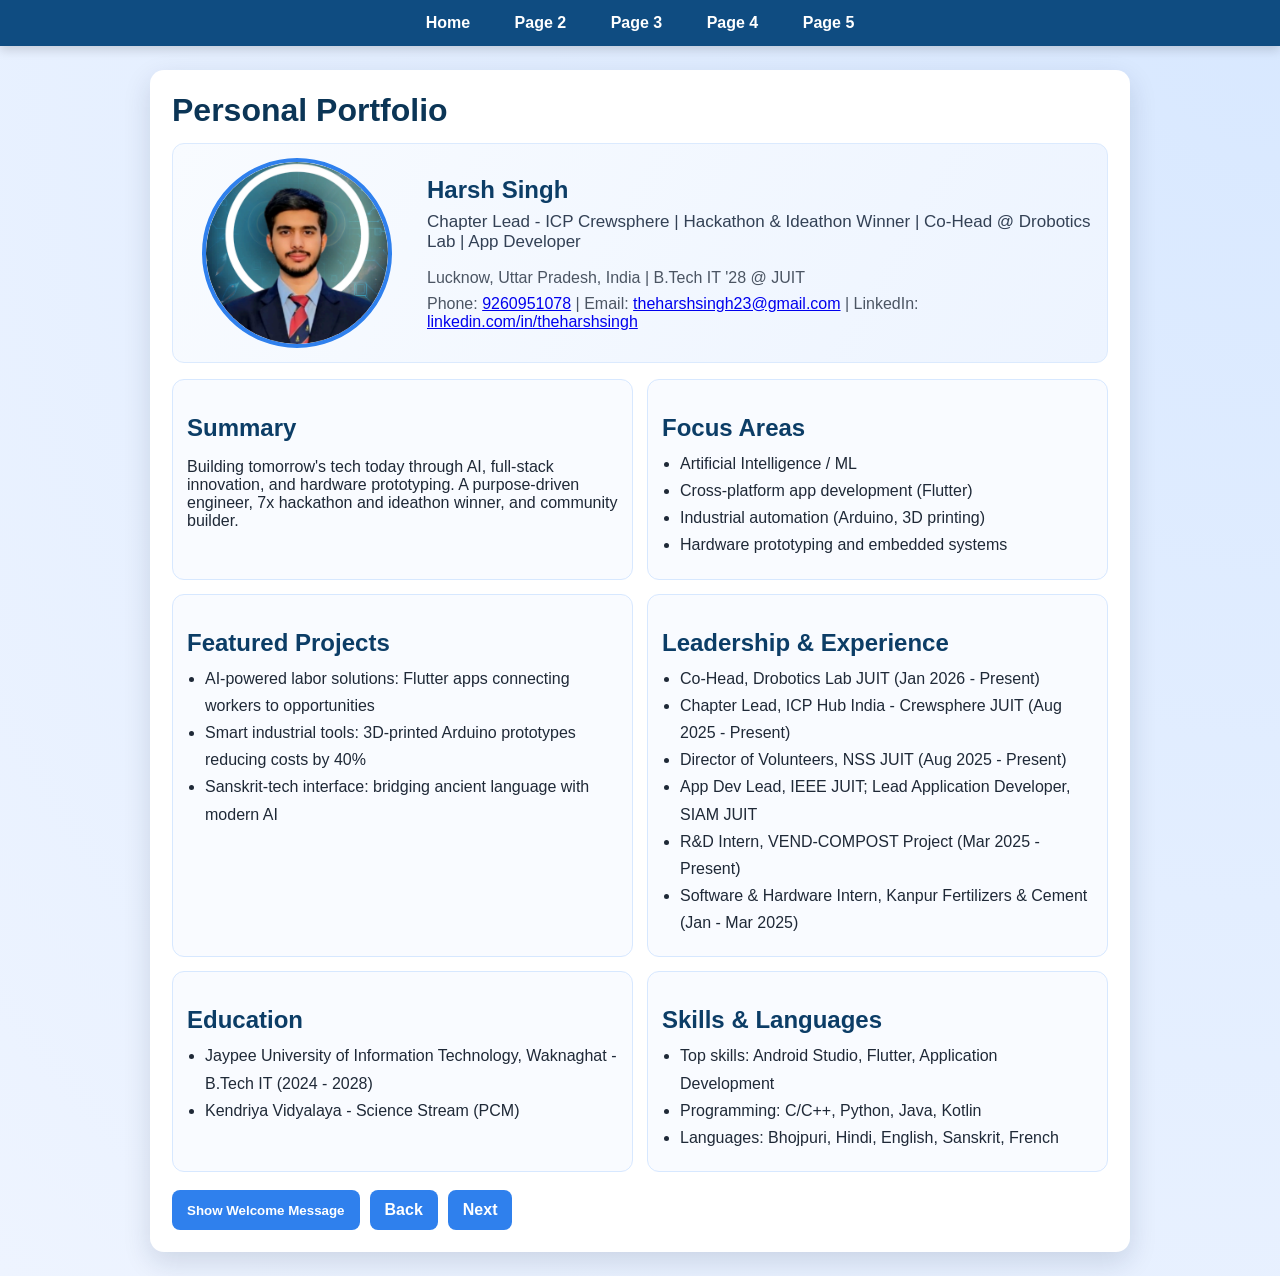
<file: index.html>
<!DOCTYPE html>
<html lang="en">
<head>
  <meta charset="UTF-8" />
  <meta name="viewport" content="width=device-width, initial-scale=1.0" />
  <title>Harsh Singh | Portfolio</title>
  <style>
    :root {
      --primary: #0f4c81;
      --secondary: #2f80ed;
      --bg: #eef4ff;
      --card: #ffffff;
      --text: #1f2937;
      --muted: #4b5563;
    }

    * {
      box-sizing: border-box;
    }

    body {
      margin: 0;
      font-family: "Segoe UI", Tahoma, sans-serif;
      background: radial-gradient(circle at top right, #d8e8ff, var(--bg));
      color: var(--text);
    }

    .navbar {
      background-color: var(--primary);
      padding: 14px;
      text-align: center;
      position: sticky;
      top: 0;
      z-index: 10;
      box-shadow: 0 4px 10px rgba(0, 0, 0, 0.15);
    }

    .navbar a {
      color: #fff;
      text-decoration: none;
      margin: 0 10px;
      font-weight: 600;
      padding: 6px 10px;
      border-radius: 6px;
      transition: background-color 0.2s ease;
    }

    .navbar a:hover {
      background-color: rgba(255, 255, 255, 0.18);
    }

    .container {
      max-width: 980px;
      margin: 24px auto;
      padding: 22px;
      background: var(--card);
      border-radius: 14px;
      box-shadow: 0 10px 28px rgba(14, 36, 70, 0.14);
    }

    .profile {
      display: grid;
      grid-template-columns: 220px 1fr;
      gap: 20px;
      align-items: center;
      padding: 14px;
      border: 1px solid #dbeafe;
      border-radius: 12px;
      background: linear-gradient(120deg, #f8fbff, #edf4ff);
    }

    .profile img {
      width: 190px;
      height: 190px;
      border-radius: 50%;
      border: 4px solid var(--secondary);
      object-fit: cover;
      justify-self: center;
      background: #fff;
    }

    h1 {
      margin: 0 0 14px;
      color: #0b3556;
    }

    h2 {
      margin-bottom: 8px;
      color: #0c3d66;
    }

    .section-grid {
      display: grid;
      grid-template-columns: repeat(2, minmax(260px, 1fr));
      gap: 14px;
      margin-top: 16px;
    }

    .card {
      background: #f9fbff;
      border: 1px solid #d7e8ff;
      border-radius: 12px;
      padding: 14px;
    }

    .card ul {
      margin: 6px 0;
      padding-left: 18px;
      line-height: 1.7;
    }

    .muted {
      color: var(--muted);
      margin: 8px 0 0;
    }

    .controls {
      display: flex;
      gap: 10px;
      flex-wrap: wrap;
      margin-top: 18px;
    }

    .btn {
      border: none;
      padding: 11px 15px;
      border-radius: 8px;
      background: var(--secondary);
      color: #fff;
      cursor: pointer;
      text-decoration: none;
      font-weight: 600;
      transition: transform 0.2s ease, background-color 0.2s ease;
    }

    .btn:hover {
      transform: translateY(-2px);
      background: #1f6fd8;
    }

    .footer-note {
      margin-top: 14px;
      color: #6b7280;
      font-size: 14px;
    }

    @media (max-width: 760px) {
      .profile {
        grid-template-columns: 1fr;
        text-align: center;
      }

      .section-grid {
        grid-template-columns: 1fr;
      }
    }
  </style>
</head>
<body>
  <nav class="navbar">
    <a href="index.html">Home</a>
    <a href="page2.html">Page 2</a>
    <a href="page3.html">Page 3</a>
    <a href="page4.html">Page 4</a>
    <a href="page5.php">Page 5</a>
  </nav>

  <main class="container">
    <h1>Personal Portfolio</h1>

    <section class="profile">
      <img src="images/profile.png" alt="Harsh Singh" />
      <div>
        <h2 style="margin: 0;">Harsh Singh</h2>
        <p style="margin-top: 8px; color: #334155; font-size: 17px;">
          Chapter Lead - ICP Crewsphere | Hackathon & Ideathon Winner | Co-Head @ Drobotics Lab | App Developer
        </p>
        <p class="muted">Lucknow, Uttar Pradesh, India | B.Tech IT '28 @ JUIT</p>
        <p class="muted">
          Phone: <a href="tel:9260951078">9260951078</a> | Email:
          <a href="mailto:theharshsingh23@gmail.com">theharshsingh23@gmail.com</a> | LinkedIn:
          <a href="https://www.linkedin.com/in/theharshsingh/" target="_blank" rel="noopener">linkedin.com/in/theharshsingh</a>
        </p>
      </div>
    </section>

    <section class="section-grid">
      <article class="card">
        <h2>Summary</h2>
        <p>
          Building tomorrow's tech today through AI, full-stack innovation, and hardware prototyping. A
          purpose-driven engineer, 7x hackathon and ideathon winner, and community builder.
        </p>
      </article>

      <article class="card">
        <h2>Focus Areas</h2>
        <ul>
          <li>Artificial Intelligence / ML</li>
          <li>Cross-platform app development (Flutter)</li>
          <li>Industrial automation (Arduino, 3D printing)</li>
          <li>Hardware prototyping and embedded systems</li>
        </ul>
      </article>

      <article class="card">
        <h2>Featured Projects</h2>
        <ul>
          <li>AI-powered labor solutions: Flutter apps connecting workers to opportunities</li>
          <li>Smart industrial tools: 3D-printed Arduino prototypes reducing costs by 40%</li>
          <li>Sanskrit-tech interface: bridging ancient language with modern AI</li>
        </ul>
      </article>

      <article class="card">
        <h2>Leadership & Experience</h2>
        <ul>
          <li>Co-Head, Drobotics Lab JUIT (Jan 2026 - Present)</li>
          <li>Chapter Lead, ICP Hub India - Crewsphere JUIT (Aug 2025 - Present)</li>
          <li>Director of Volunteers, NSS JUIT (Aug 2025 - Present)</li>
          <li>App Dev Lead, IEEE JUIT; Lead Application Developer, SIAM JUIT</li>
          <li>R&D Intern, VEND-COMPOST Project (Mar 2025 - Present)</li>
          <li>Software & Hardware Intern, Kanpur Fertilizers & Cement (Jan - Mar 2025)</li>
        </ul>
      </article>

      <article class="card">
        <h2>Education</h2>
        <ul>
          <li>Jaypee University of Information Technology, Waknaghat - B.Tech IT (2024 - 2028)</li>
          <li>Kendriya Vidyalaya - Science Stream (PCM)</li>
        </ul>
      </article>

      <article class="card">
        <h2>Skills & Languages</h2>
        <ul>
          <li>Top skills: Android Studio, Flutter, Application Development</li>
          <li>Programming: C/C++, Python, Java, Kotlin</li>
          <li>Languages: Bhojpuri, Hindi, English, Sanskrit, French</li>
        </ul>
      </article>
    </section>


    <div class="controls">
      <button class="btn" onclick="showWelcome()">Show Welcome Message</button>
      <a class="btn" href="index.html">Back</a>
      <a class="btn" href="page2.html">Next</a>
    </div>
  </main>

  <script>
    function showWelcome() {
      alert("Welcome! Explore all pages to see HTML, CSS, JS and PHP mini apps.");
    }
  </script>
</body>
</html>
</file>
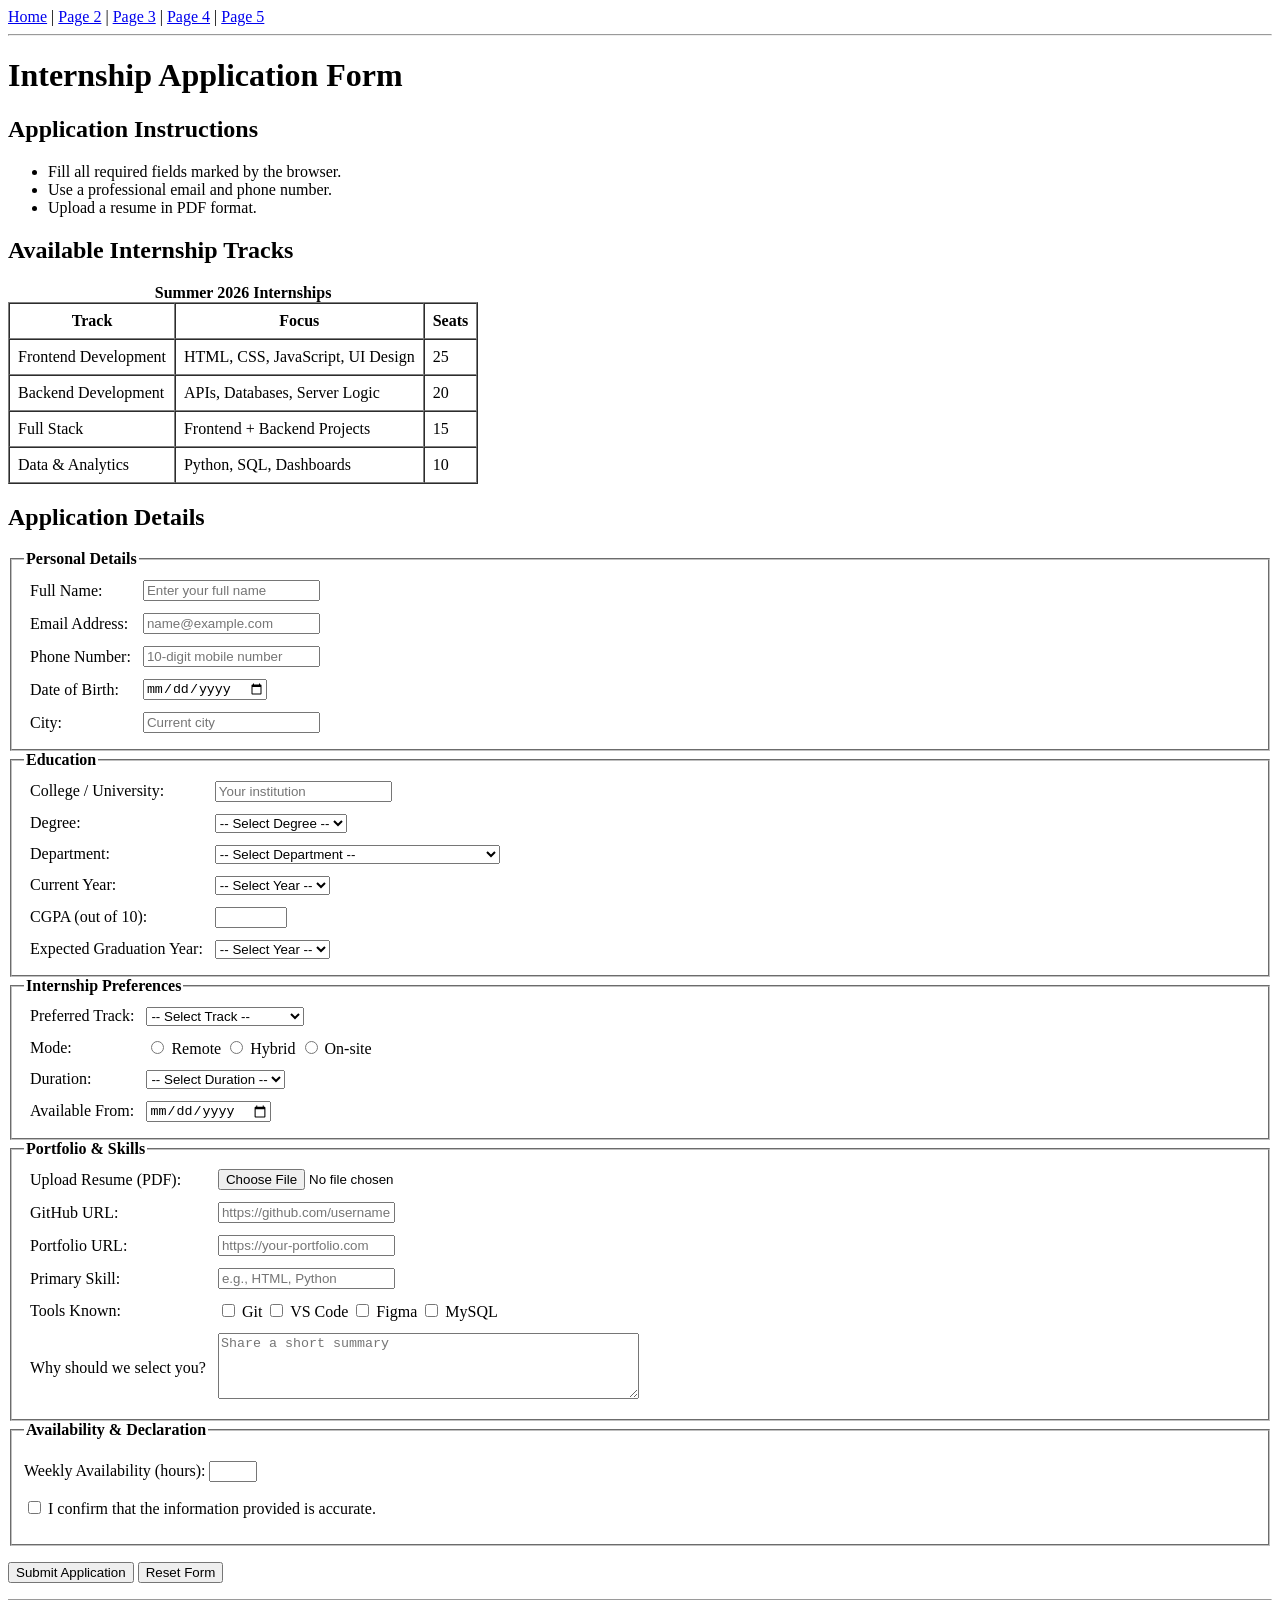
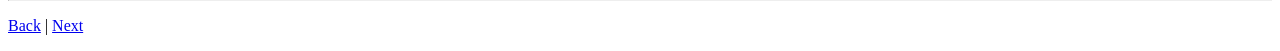
<file: page2.html>
<!DOCTYPE html>
<html lang="en">
<head>
  <meta charset="UTF-8" />
  <meta name="viewport" content="width=device-width, initial-scale=1.0" />
  <title>Page 2 | Internship Application</title>
</head>
<body>
  <header>
    
    <nav>
      <a href="index.html">Home</a> |
      <a href="page2.html">Page 2</a> |
      <a href="page3.html">Page 3</a> |
      <a href="page4.html">Page 4</a> |
      <a href="page5.php">Page 5</a>
    </nav>
    <hr />
  </header>

  <main>
    <h1>Internship Application Form</h1>
    

    <h2>Application Instructions</h2>
    <ul>
      <li>Fill all required fields marked by the browser.</li>
      <li>Use a professional email and phone number.</li>
      <li>Upload a resume in PDF format.</li>
    </ul>

    <h2>Available Internship Tracks</h2>
    <table border="1" cellpadding="8" cellspacing="0">
      <caption><strong>Summer 2026 Internships</strong></caption>
      <tr>
        <th>Track</th>
        <th>Focus</th>
        <th>Seats</th>
      </tr>
      <tr>
        <td>Frontend Development</td>
        <td>HTML, CSS, JavaScript, UI Design</td>
        <td>25</td>
      </tr>
      <tr>
        <td>Backend Development</td>
        <td>APIs, Databases, Server Logic</td>
        <td>20</td>
      </tr>
      <tr>
        <td>Full Stack</td>
        <td>Frontend + Backend Projects</td>
        <td>15</td>
      </tr>
      <tr>
        <td>Data & Analytics</td>
        <td>Python, SQL, Dashboards</td>
        <td>10</td>
      </tr>
    </table>

    <h2>Application Details</h2>
    <form action="#" method="post" enctype="multipart/form-data">
      <fieldset>
        <legend><strong>Personal Details</strong></legend>
        <table cellpadding="6" cellspacing="0">
          <tr>
            <td><label for="full_name">Full Name:</label></td>
            <td><input type="text" id="full_name" name="full_name" placeholder="Enter your full name" required /></td>
          </tr>
          <tr>
            <td><label for="email">Email Address:</label></td>
            <td><input type="email" id="email" name="email" placeholder="name@example.com" required /></td>
          </tr>
          <tr>
            <td><label for="phone">Phone Number:</label></td>
            <td><input type="tel" id="phone" name="phone" placeholder="10-digit mobile number" required /></td>
          </tr>
          <tr>
            <td><label for="dob">Date of Birth:</label></td>
            <td><input type="date" id="dob" name="dob" /></td>
          </tr>
          <tr>
            <td><label for="city">City:</label></td>
            <td><input type="text" id="city" name="city" placeholder="Current city" required /></td>
          </tr>
        </table>
      </fieldset>

      <fieldset>
        <legend><strong>Education</strong></legend>
        <table cellpadding="6" cellspacing="0">
          <tr>
            <td><label for="college">College / University:</label></td>
            <td><input type="text" id="college" name="college" placeholder="Your institution" required /></td>
          </tr>
          <tr>
            <td><label for="degree">Degree:</label></td>
            <td>
              <select id="degree" name="degree" required>
                <option value="">-- Select Degree --</option>
                <option value="BTech">B.Tech</option>
                <option value="BE">B.E.</option>
                <option value="BCA">BCA</option>
                <option value="MCA">MCA</option>
                <option value="Other">Other</option>
              </select>
            </td>
          </tr>
          <tr>
            <td><label for="department">Department:</label></td>
            <td>
              <select id="department" name="department" required>
                <option value="">-- Select Department --</option>
                <option value="CSE">Computer Science Engineering</option>
                <option value="ECE">Electronics and Communication Engineering</option>
                <option value="IT">Information Technology</option>
                <option value="ME">Mechanical Engineering</option>
                <option value="CE">Civil Engineering</option>
              </select>
            </td>
          </tr>
          <tr>
            <td><label for="year">Current Year:</label></td>
            <td>
              <select id="year" name="year" required>
                <option value="">-- Select Year --</option>
                <option value="1">1st Year</option>
                <option value="2">2nd Year</option>
                <option value="3">3rd Year</option>
                <option value="4">4th Year</option>
              </select>
            </td>
          </tr>
          <tr>
            <td><label for="cgpa">CGPA (out of 10):</label></td>
            <td><input type="number" id="cgpa" name="cgpa" min="0" max="10" step="0.01" required /></td>
          </tr>
          <tr>
            <td><label for="grad_year">Expected Graduation Year:</label></td>
            <td>
              <select id="grad_year" name="grad_year" required>
                <option value="">-- Select Year --</option>
                <option value="2026">2026</option>
                <option value="2027">2027</option>
                <option value="2028">2028</option>
                <option value="2029">2029</option>
              </select>
            </td>
          </tr>
        </table>
      </fieldset>

      <fieldset>
        <legend><strong>Internship Preferences</strong></legend>
        <table cellpadding="6" cellspacing="0">
          <tr>
            <td><label for="track">Preferred Track:</label></td>
            <td>
              <select id="track" name="track" required>
                <option value="">-- Select Track --</option>
                <option value="Frontend">Frontend Development</option>
                <option value="Backend">Backend Development</option>
                <option value="FullStack">Full Stack</option>
                <option value="Data">Data & Analytics</option>
              </select>
            </td>
          </tr>
          <tr>
            <td>Mode:</td>
            <td>
              <input type="radio" id="mode_remote" name="mode" value="Remote" required />
              <label for="mode_remote">Remote</label>
              <input type="radio" id="mode_hybrid" name="mode" value="Hybrid" />
              <label for="mode_hybrid">Hybrid</label>
              <input type="radio" id="mode_onsite" name="mode" value="Onsite" />
              <label for="mode_onsite">On-site</label>
            </td>
          </tr>
          <tr>
            <td><label for="duration">Duration:</label></td>
            <td>
              <select id="duration" name="duration" required>
                <option value="">-- Select Duration --</option>
                <option value="4">4 Weeks</option>
                <option value="6">6 Weeks</option>
                <option value="8">8 Weeks</option>
                <option value="12">12 Weeks</option>
              </select>
            </td>
          </tr>
          <tr>
            <td><label for="start_date">Available From:</label></td>
            <td><input type="date" id="start_date" name="start_date" required /></td>
          </tr>
        </table>
      </fieldset>

      <fieldset>
        <legend><strong>Portfolio & Skills</strong></legend>
        <table cellpadding="6" cellspacing="0">
          <tr>
            <td><label for="resume">Upload Resume (PDF):</label></td>
            <td><input type="file" id="resume" name="resume" accept=".pdf" required /></td>
          </tr>
          <tr>
            <td><label for="github">GitHub URL:</label></td>
            <td><input type="url" id="github" name="github" placeholder="https://github.com/username" /></td>
          </tr>
          <tr>
            <td><label for="portfolio">Portfolio URL:</label></td>
            <td><input type="url" id="portfolio" name="portfolio" placeholder="https://your-portfolio.com" /></td>
          </tr>
          <tr>
            <td><label for="skills">Primary Skill:</label></td>
            <td>
              <input type="text" id="skills" name="skills" list="skills_list" placeholder="e.g., HTML, Python" required />
              <datalist id="skills_list">
                <option value="HTML"></option>
                <option value="CSS"></option>
                <option value="JavaScript"></option>
                <option value="Python"></option>
                <option value="Java"></option>
                <option value="SQL"></option>
              </datalist>
            </td>
          </tr>
          <tr>
            <td>Tools Known:</td>
            <td>
              <input type="checkbox" id="tool_git" name="tools[]" value="Git" />
              <label for="tool_git">Git</label>
              <input type="checkbox" id="tool_vscode" name="tools[]" value="VSCode" />
              <label for="tool_vscode">VS Code</label>
              <input type="checkbox" id="tool_figma" name="tools[]" value="Figma" />
              <label for="tool_figma">Figma</label>
              <input type="checkbox" id="tool_mysql" name="tools[]" value="MySQL" />
              <label for="tool_mysql">MySQL</label>
            </td>
          </tr>
          <tr>
            <td><label for="about">Why should we select you?</label></td>
            <td><textarea id="about" name="about" rows="4" cols="50" placeholder="Share a short summary"></textarea></td>
          </tr>
        </table>
      </fieldset>

      <fieldset>
        <legend><strong>Availability & Declaration</strong></legend>
        <p>
          <label for="hours">Weekly Availability (hours):</label>
          <input type="number" id="hours" name="hours" min="5" max="40" required />
        </p>
        <p>
          <input type="checkbox" id="agree" name="agree" required />
          <label for="agree">I confirm that the information provided is accurate.</label>
        </p>
      </fieldset>

      <p>
        <input type="submit" value="Submit Application" />
        <input type="reset" value="Reset Form" />
      </p>
    </form>
  </main>

  <footer>
    <hr />
    <p>
      <a href="index.html">Back</a>
      |
      <a href="page3.html">Next</a>
    </p>
  </footer>
</body>
</html>
</file>
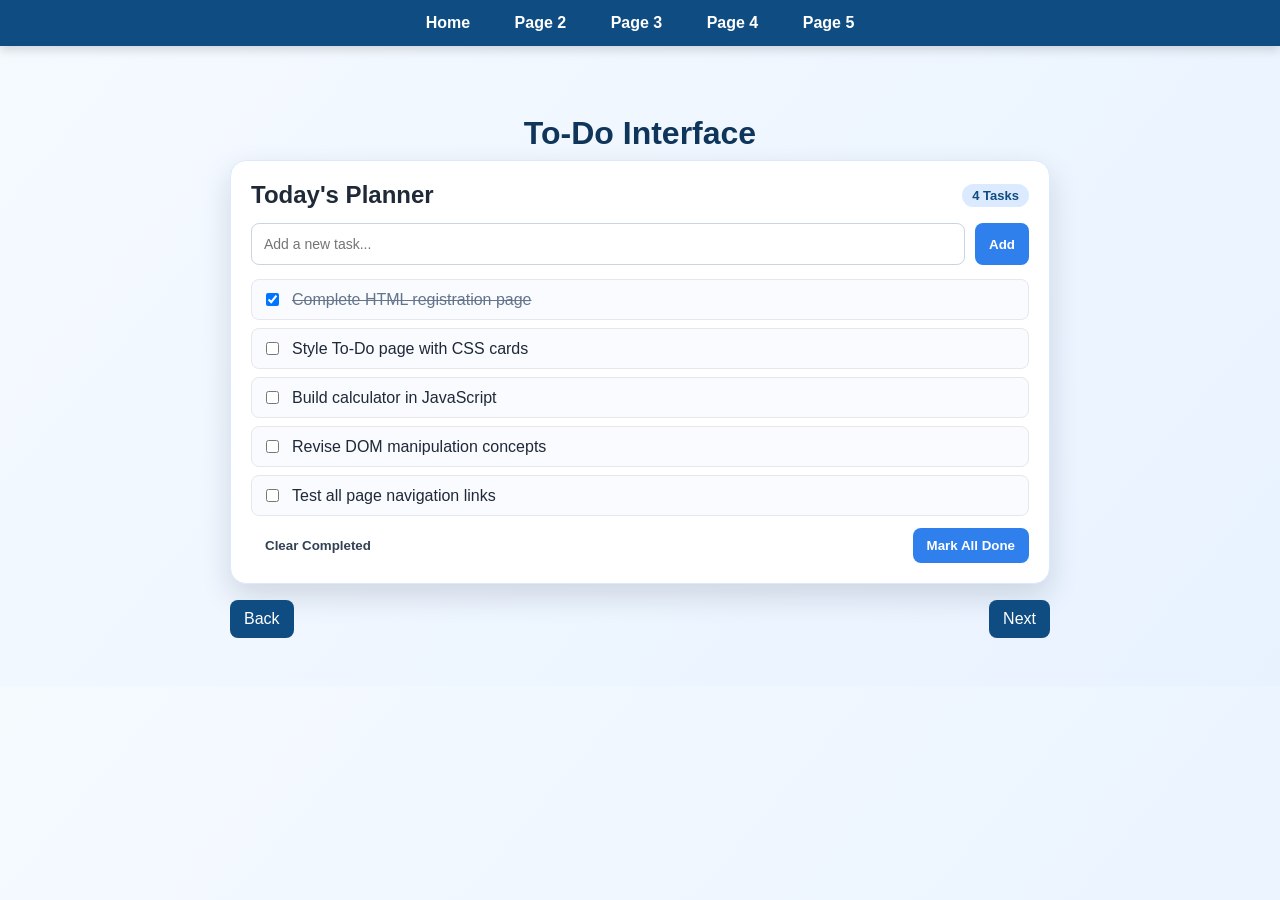
<file: page3.html>
<!DOCTYPE html>
<html lang="en">
<head>
  <meta charset="UTF-8" />
  <meta name="viewport" content="width=device-width, initial-scale=1.0" />
  <title>Page 3 | CSS To-Do UI</title>
  <link rel="stylesheet" href="page3.css" />
</head>
<body>
  <nav class="navbar">
    <a href="index.html">Home</a>
    <a href="page2.html">Page 2</a>
    <a href="page3.html">Page 3</a>
    <a href="page4.html">Page 4</a>
    <a href="page5.php">Page 5</a>
  </nav>

  <main class="wrapper">
    <h1>To-Do Interface</h1>
    

    <section class="todo-app">
      <div class="todo-header">
        <h2>Today's Planner</h2>
        <span class="badge" id="taskBadge">5 Tasks</span>
      </div>

      <div class="input-row">
        <input type="text" id="taskInput" placeholder="Add a new task..." />
        <button id="addTaskBtn" type="button">Add</button>
      </div>

      <ul class="todo-list" id="todoList">
        <li class="todo-item done">
          <input type="checkbox" class="todo-check" checked />
          <span class="todo-text">Complete HTML registration page</span>
        </li>
        <li class="todo-item">
          <input type="checkbox" class="todo-check" />
          <span class="todo-text">Style To-Do page with CSS cards</span>
        </li>
        <li class="todo-item">
          <input type="checkbox" class="todo-check" />
          <span class="todo-text">Build calculator in JavaScript</span>
        </li>
        <li class="todo-item">
          <input type="checkbox" class="todo-check" />
          <span class="todo-text">Revise DOM manipulation concepts</span>
        </li>
        <li class="todo-item">
          <input type="checkbox" class="todo-check" />
          <span class="todo-text">Test all page navigation links</span>
        </li>
      </ul>

      <div class="actions">
        <button class="outline" id="clearCompletedBtn" type="button">Clear Completed</button>
        <button class="primary" id="markAllBtn" type="button">Mark All Done</button>
      </div>
    </section>
       
      </div>
    </section>

    <div class="nav-buttons">
      <a href="page2.html" class="btn-link">Back</a>
      <a href="page4.html" class="btn-link">Next</a>
    </div>
  </main>

  <script src="page3.js"></script>
</body>
</html>
</file>
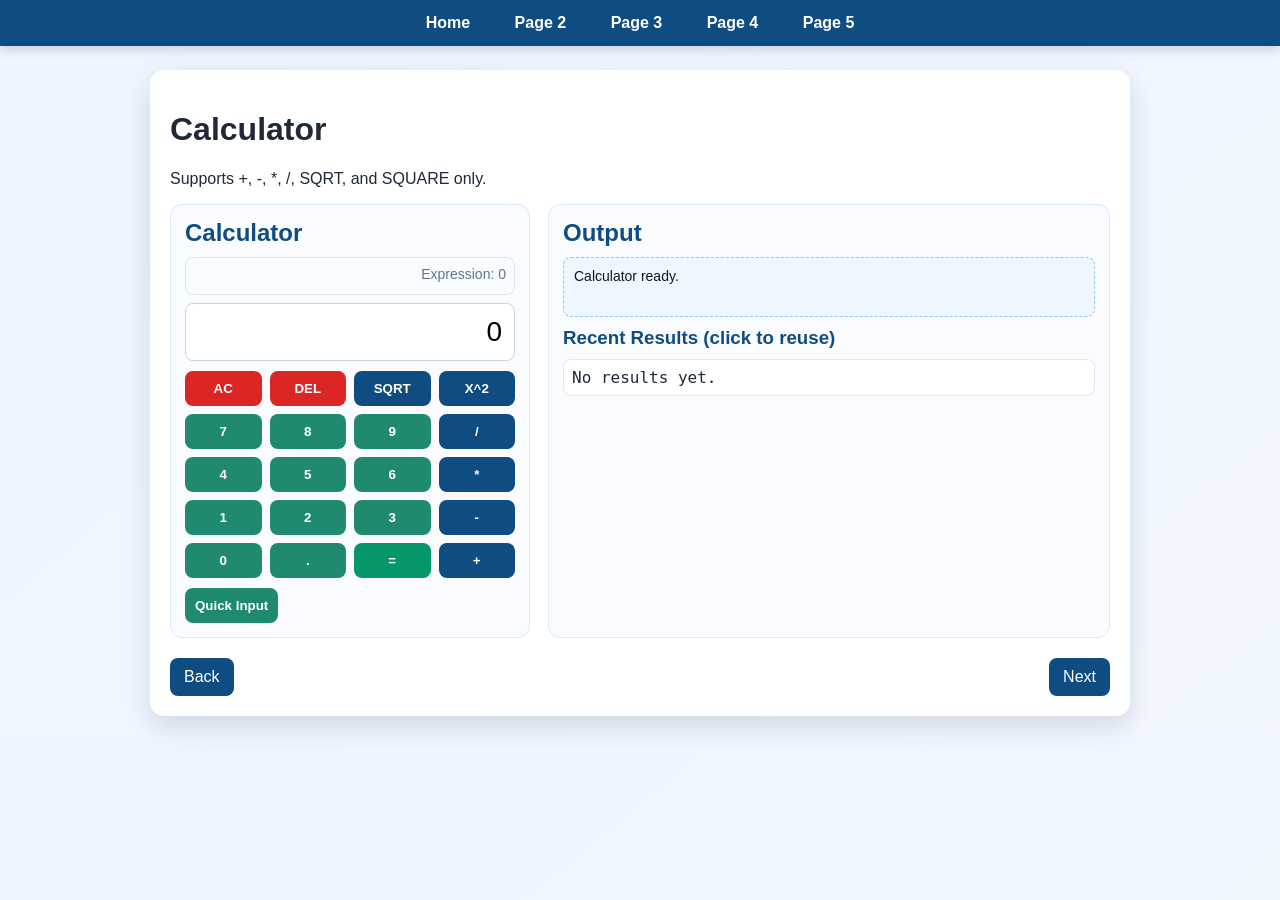
<file: page4.html>
<!DOCTYPE html>
<html lang="en">
<head>
  <meta charset="UTF-8" />
  <meta name="viewport" content="width=device-width, initial-scale=1.0" />
  <title>Page 4 | Calculator</title>
  <style>
    :root {
      --nav: #0f4c81;
      --accent: #1f8a70;
      --accent-dark: #176b58;
      --bg: #f3f8ff;
      --card: #ffffff;
      --text: #1f2937;
      --muted: #64748b;
    }

    * {
      box-sizing: border-box;
    }

    body {
      font-family: "Segoe UI", Tahoma, sans-serif;
      margin: 0;
      background: linear-gradient(140deg, #edf5ff, var(--bg));
      color: var(--text);
    }

    .navbar {
      background-color: var(--nav);
      padding: 14px;
      text-align: center;
      box-shadow: 0 4px 10px rgba(0, 0, 0, 0.15);
    }

    .navbar a {
      color: white;
      text-decoration: none;
      margin: 0 10px;
      font-weight: 600;
      padding: 6px 10px;
      border-radius: 6px;
    }

    .navbar a:hover {
      background: rgba(255, 255, 255, 0.18);
    }

    .container {
      max-width: 980px;
      margin: 24px auto;
      background: var(--card);
      padding: 20px;
      border-radius: 14px;
      box-shadow: 0 10px 28px rgba(17, 24, 39, 0.14);
    }

    .grid {
      display: grid;
      grid-template-columns: 360px 1fr;
      gap: 18px;
    }

    .card {
      border: 1px solid #dbeafe;
      border-radius: 12px;
      background: #f9fbff;
      padding: 14px;
    }

    .panel-title {
      margin: 0 0 10px;
      color: #0f4c81;
    }

    .calc-expression {
      width: 100%;
      margin-bottom: 8px;
      border: 1px solid #dbe3ef;
      border-radius: 8px;
      background: #f8fbff;
      padding: 8px;
      text-align: right;
      color: var(--muted);
      min-height: 38px;
      font-size: 14px;
      overflow: hidden;
      text-overflow: ellipsis;
      white-space: nowrap;
    }

    .calc-display {
      width: 100%;
      font-size: 28px;
      padding: 12px;
      margin-bottom: 10px;
      text-align: right;
      border: 1px solid #cbd5e1;
      border-radius: 8px;
      background: #ffffff;
    }

    .calc-grid {
      display: grid;
      grid-template-columns: repeat(4, 1fr);
      gap: 8px;
    }

    .calc-btn,
    .action-btn {
      border: none;
      border-radius: 8px;
      padding: 10px;
      font-weight: 600;
      cursor: pointer;
      background: var(--accent);
      color: white;
      transition: transform 0.12s ease, background-color 0.2s ease;
    }

    .calc-btn:hover,
    .action-btn:hover {
      background: var(--accent-dark);
      transform: translateY(-1px);
    }

    .operator {
      background: #0f4c81;
    }

    .equal {
      background: #059669;
    }

    .danger {
      background: #dc2626;
    }

    .action-row {
      display: flex;
      flex-wrap: wrap;
      gap: 8px;
      margin-top: 10px;
    }

    .info-box {
      min-height: 60px;
      padding: 10px;
      border-radius: 8px;
      border: 1px dashed #93c5fd;
      background: #eff6ff;
      color: #0f172a;
      font-size: 14px;
      margin-bottom: 10px;
    }

    .history-list {
      list-style: none;
      margin: 0;
      padding: 0;
      max-height: 260px;
      overflow: auto;
    }

    .history-list li {
      background: #ffffff;
      border: 1px solid #e5e7eb;
      border-radius: 8px;
      padding: 8px;
      margin-bottom: 6px;
      font-family: Consolas, monospace;
      cursor: pointer;
    }

    .history-list li:hover {
      background: #ecf5ff;
    }

    .keymap {
      margin-top: 10px;
      padding: 10px;
      border-radius: 8px;
      border: 1px solid #dbeafe;
      background: #f8fbff;
      font-size: 13px;
      color: #475569;
    }

    .buttons {
      margin-top: 20px;
      display: flex;
      justify-content: space-between;
    }

    .buttons a {
      background-color: var(--nav);
      color: white;
      text-decoration: none;
      padding: 10px 14px;
      border-radius: 8px;
    }

    @media (max-width: 820px) {
      .grid {
        grid-template-columns: 1fr;
      }
    }
  </style>
</head>
<body>
  <nav class="navbar">
    <a href="index.html">Home</a>
    <a href="page2.html">Page 2</a>
    <a href="page3.html">Page 3</a>
    <a href="page4.html">Page 4</a>
    <a href="page5.php">Page 5</a>
  </nav>

  <div class="container">
    <h1 id="mainHeading">Calculator</h1>
    <p id="savedUser">Supports +, -, *, /, SQRT, and SQUARE only.</p>

    <div class="grid">
      <section class="card" id="calculatorCard">
        <h2 class="panel-title">Calculator</h2>
        <div class="calc-expression" id="calcExpression">Expression: 0</div>
        <input class="calc-display" id="calcDisplay" type="text" value="0" readonly />

        <div class="calc-grid" id="calcButtons">
          <button class="calc-btn danger" data-value="AC">AC</button>
          <button class="calc-btn danger" data-value="DEL">DEL</button>
          <button class="calc-btn operator" data-value="SQRT">SQRT</button>
          <button class="calc-btn operator" data-value="SQR">X^2</button>

          <button class="calc-btn" data-value="7">7</button>
          <button class="calc-btn" data-value="8">8</button>
          <button class="calc-btn" data-value="9">9</button>
          <button class="calc-btn operator" data-value="/">/</button>

          <button class="calc-btn" data-value="4">4</button>
          <button class="calc-btn" data-value="5">5</button>
          <button class="calc-btn" data-value="6">6</button>
          <button class="calc-btn operator" data-value="*">*</button>

          <button class="calc-btn" data-value="1">1</button>
          <button class="calc-btn" data-value="2">2</button>
          <button class="calc-btn" data-value="3">3</button>
          <button class="calc-btn operator" data-value="-">-</button>

          <button class="calc-btn" data-value="0">0</button>
          <button class="calc-btn" data-value=".">.</button>
          <button class="calc-btn equal" data-value="=">=</button>
          <button class="calc-btn operator" data-value="+">+</button>
        </div>

        <div class="action-row">
          <button class="action-btn" id="inputBtn">Quick Input</button>
        </div>
      </section>

      <section class="card" id="insightCard">
        <h2 class="panel-title">Output</h2>
        <div class="info-box" id="calcStatus">Ready for input.</div>

        <h3 class="panel-title">Recent Results (click to reuse)</h3>
        <ul class="history-list" id="historyList"></ul>
      </section>
    </div>

    <div class="buttons">
      <a href="page3.html">Back</a>
      <a href="page5.php">Next</a>
    </div>
  </div>

  <script src="page4.js"></script>
</body>
</html>
</file>
<file: page3.css>
:root {
  --nav: #0f4c81;
  --bg-1: #f5faff;
  --bg-2: #e8f2ff;
  --card: #ffffff;
  --text: #1f2937;
  --muted: #64748b;
  --accent: #2f80ed;
  --accent-dark: #2365bd;
}

* {
  box-sizing: border-box;
}

body {
  margin: 0;
  font-family: "Trebuchet MS", Arial, sans-serif;
  background: linear-gradient(130deg, var(--bg-1), var(--bg-2));
  color: var(--text);
}

.navbar {
  background-color: var(--nav);
  padding: 14px;
  text-align: center;
  box-shadow: 0 4px 10px rgba(0, 0, 0, 0.15);
}

.navbar a {
  color: #ffffff;
  text-decoration: none;
  margin: 0 10px;
  font-weight: 600;
  padding: 6px 10px;
  border-radius: 6px;
}

.navbar a:hover {
  background-color: rgba(255, 255, 255, 0.18);
}

.wrapper {
  max-width: 860px;
  margin: 28px auto;
  padding: 20px;
}

h1 {
  text-align: center;
  margin-bottom: 8px;
  color: #0f355a;
}

.intro {
  text-align: center;
  color: var(--muted);
  margin-bottom: 18px;
}

.todo-app {
  background: var(--card);
  border-radius: 16px;
  box-shadow: 0 12px 30px rgba(17, 24, 39, 0.14);
  padding: 20px;
  border: 1px solid #dbeafe;
}

.todo-header {
  display: flex;
  justify-content: space-between;
  align-items: center;
  margin-bottom: 14px;
}

.todo-header h2 {
  margin: 0;
}

.badge {
  background: #dbeafe;
  color: #0f4c81;
  padding: 4px 10px;
  border-radius: 999px;
  font-size: 13px;
  font-weight: 700;
}

.input-row {
  display: grid;
  grid-template-columns: 1fr auto;
  gap: 10px;
  margin-bottom: 14px;
}

.input-row input {
  padding: 12px;
  border: 1px solid #cbd5e1;
  border-radius: 8px;
  font-size: 14px;
}

.input-row button,
.actions button {
  border: none;
  border-radius: 8px;
  padding: 10px 14px;
  cursor: pointer;
  font-weight: 600;
}

.input-row button:disabled,
.actions button:disabled {
  opacity: 0.6;
  cursor: not-allowed;
}

.input-row button,
.primary {
  background: var(--accent);
  color: #fff;
}

.input-row button:hover,
.primary:hover {
  background: var(--accent-dark);
}

.input-row button.dom-hover {
  background: #16a34a;
  box-shadow: 0 8px 18px rgba(22, 163, 74, 0.35);
}

.dom-status {
  margin: 8px 0 14px;
  padding: 8px 10px;
  border-radius: 8px;
  background: #eef2ff;
  color: #1e3a8a;
  font-size: 13px;
  border: 1px dashed #c7d2fe;
}

.todo-list {
  list-style: none;
  margin: 0;
  padding: 0;
}

.todo-list li {
  display: flex;
  align-items: center;
  gap: 10px;
  padding: 10px;
  border: 1px solid #e5e7eb;
  border-radius: 8px;
  margin-bottom: 8px;
  background: #f9fbff;
}

.todo-list .empty-state {
  justify-content: center;
  font-style: italic;
  color: var(--muted);
  background: transparent;
  border: 1px dashed #cbd5e1;
}

.todo-list li:hover {
  transform: translateX(4px);
  transition: transform 0.2s ease;
}

.done span {
  color: #64748b;
  text-decoration: line-through;
}

.actions {
  display: flex;
  justify-content: space-between;
  margin-top: 12px;
}

.outline {
  background: transparent;
  border: 1px solid #cbd5e1;
  color: #334155;
}

.outline:hover {
  background: #f1f5f9;
}

.nav-buttons {
  margin-top: 16px;
  display: flex;
  justify-content: space-between;
}

.btn-link {
  display: inline-block;
  padding: 10px 14px;
  text-decoration: none;
  background-color: var(--nav);
  color: white;
  border-radius: 8px;
}

.btn-link:hover {
  background-color: #0a3a63;
}

.css-showcase {
  margin-top: 26px;
}

.css-showcase h2 {
  text-align: center;
  margin-bottom: 6px;
  color: #0f355a;
}

.small-intro {
  font-size: 14px;
  margin-bottom: 16px;
}

.feature-grid {
  display: grid;
  grid-template-columns: repeat(auto-fit, minmax(180px, 1fr));
  gap: 12px;
}

.feature-card {
  position: relative;
  padding: 16px;
  border-radius: 14px;
  border: 1px solid #dbeafe;
  background: #ffffff;
  box-shadow: 0 10px 22px rgba(17, 24, 39, 0.12);
  overflow: hidden;
  transition: transform 0.2s ease, box-shadow 0.2s ease;
  animation: floatIn 0.45s ease both;
}

.feature-card:hover {
  transform: translateY(-4px);
  box-shadow: 0 16px 32px rgba(17, 24, 39, 0.18);
}

.feature-card:nth-child(2) {
  animation-delay: 0.06s;
}

.feature-card:nth-child(3) {
  animation-delay: 0.12s;
}

.feature-card:nth-child(4) {
  animation-delay: 0.18s;
}

.feature-card h3 {
  margin: 8px 0 6px;
  font-size: 16px;
  color: #0f355a;
}

.feature-card p {
  margin: 0;
  font-size: 13px;
  color: var(--muted);
}

.feature-label {
  display: inline-block;
  padding: 4px 10px;
  border-radius: 999px;
  font-size: 12px;
  font-weight: 700;
  background: #0f4c81;
  color: #ffffff;
}

.gradient-card {
  background: linear-gradient(130deg, #ffffff 0%, #dbeafe 80%);
}

.shadow-card {
  background: #ffffff;
}

.transform-card {
  background: linear-gradient(130deg, #ffffff 0%, #e0f2fe 75%);
}

.pattern-card {
  background: repeating-linear-gradient(
    45deg,
    #f8fbff,
    #f8fbff 10px,
    #e8f2ff 10px,
    #e8f2ff 20px
  );
}

@keyframes floatIn {
  from {
    opacity: 0;
    transform: translateY(12px);
  }
  to {
    opacity: 1;
    transform: translateY(0);
  }
}

@media (prefers-reduced-motion: reduce) {
  .feature-card {
    animation: none;
    transition: none;
  }
}

@media (max-width: 640px) {
  .input-row {
    grid-template-columns: 1fr;
  }
}
</file>
